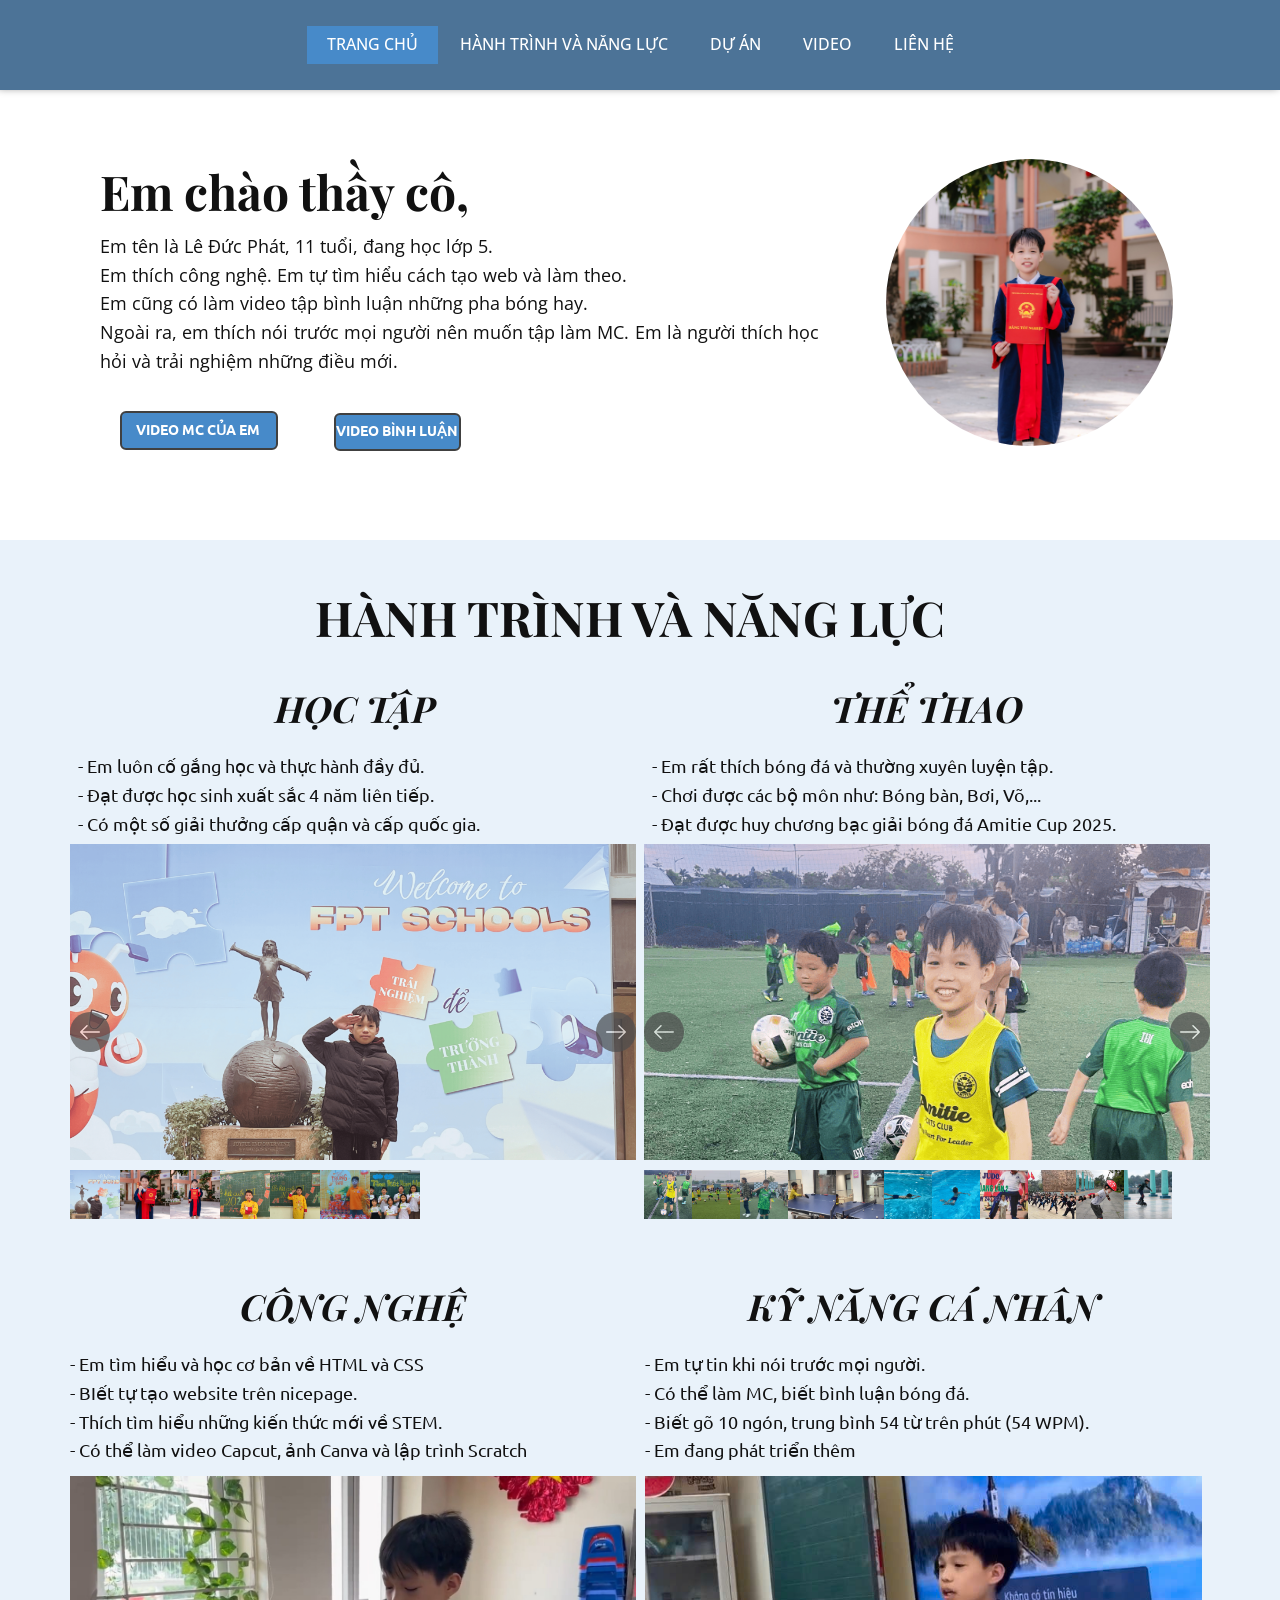
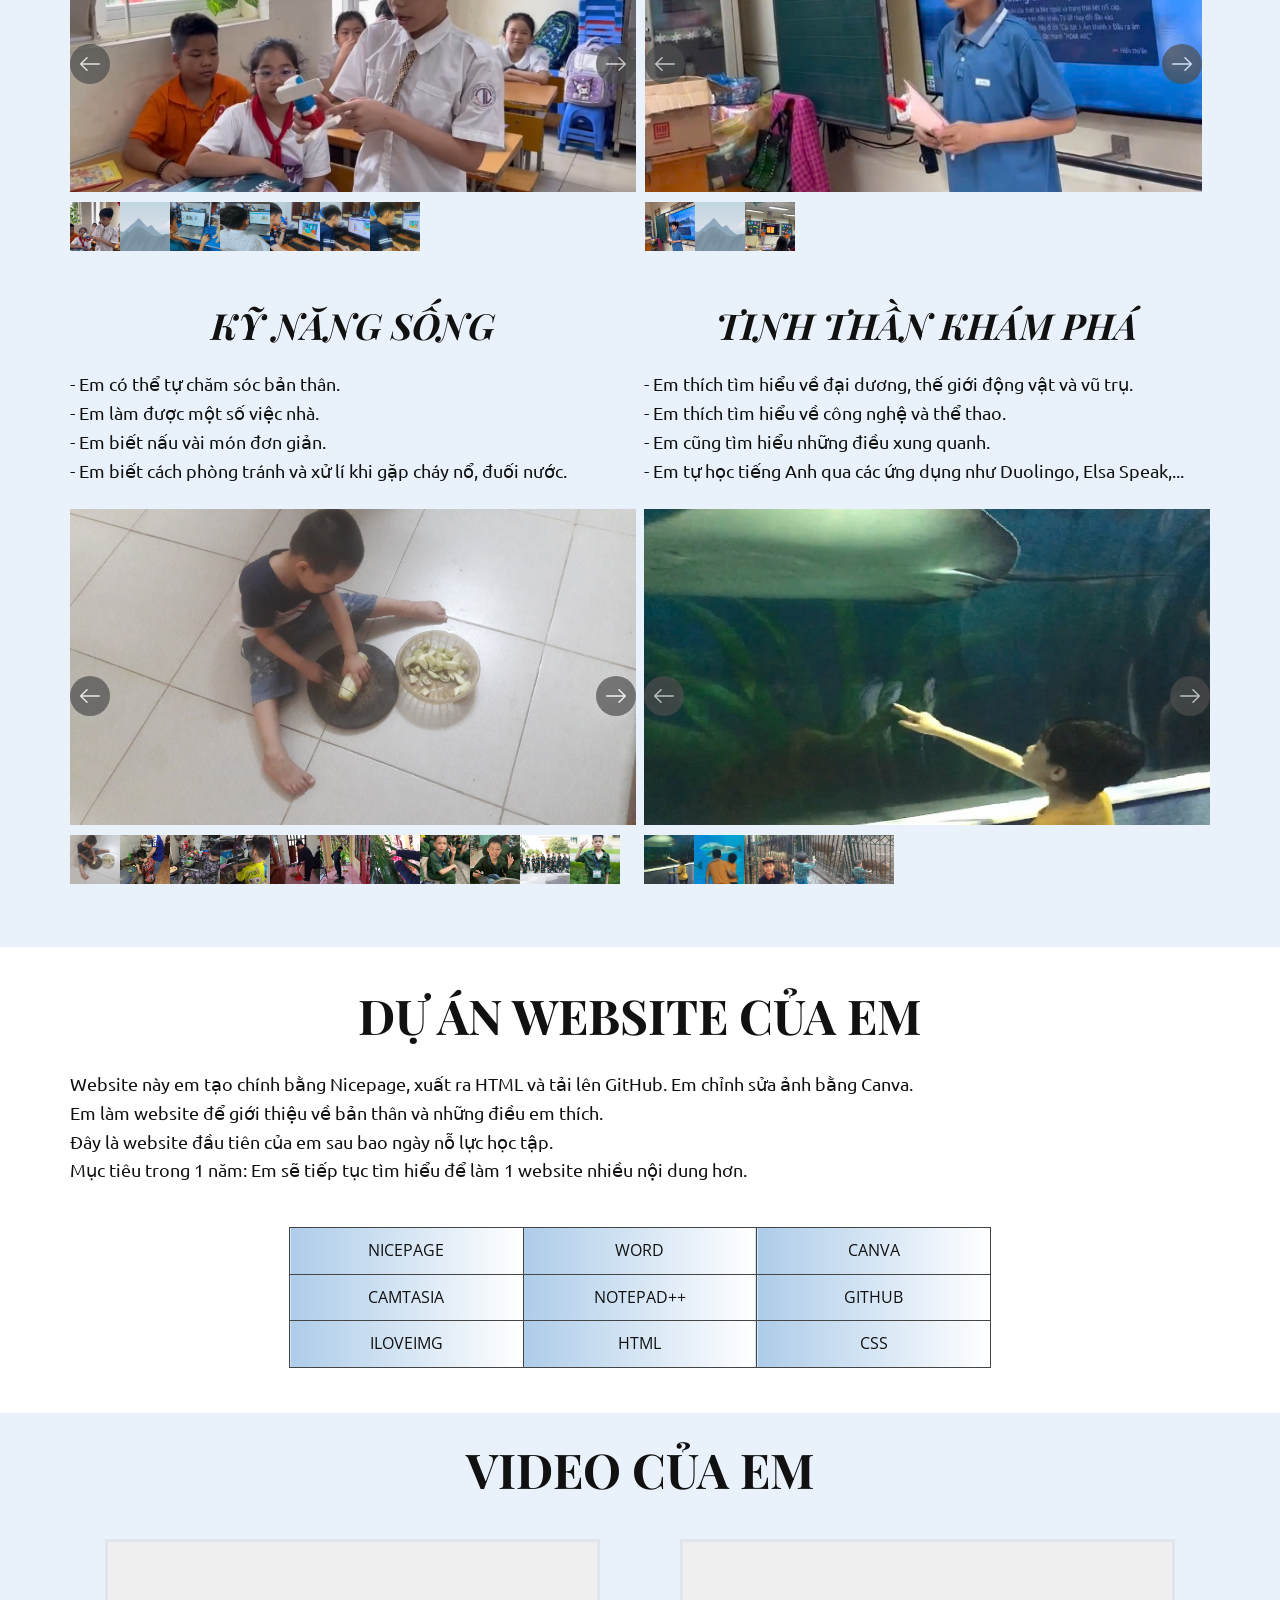
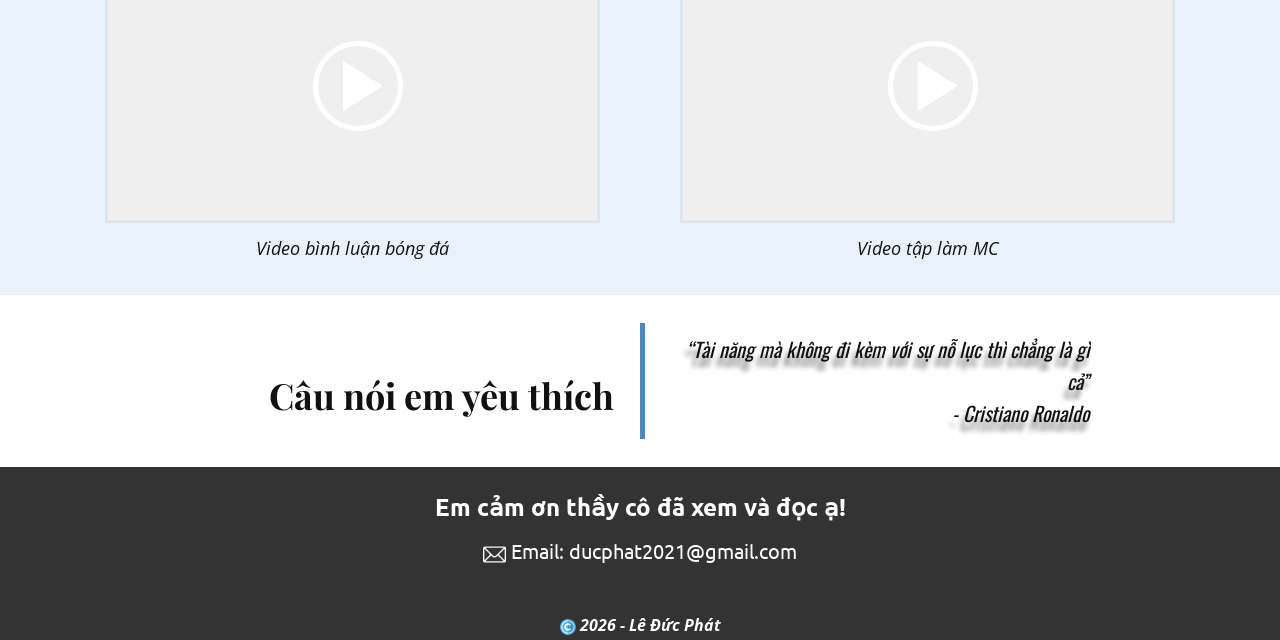
<file: index.html>
<!DOCTYPE html>
<html style="font-size: 16px;" lang="en"><head>
<title>
Lê Đức Phát
</title>
    <meta name="viewport" content="width=device-width, initial-scale=1.0">
    <meta charset="utf-8">
    <meta name="keywords" content="Xin chào​, Giới thiệu về em, Hành trình học tập và rèn luyện, Năng lực nổi bật, ​Dự án website của em, Video bóng đá của em, Câu nói em yêu thích">
    <meta name="description" content="">
    <link rel="stylesheet" href="frame.css" media="screen">
<link rel="stylesheet" href="index.css" media="screen">
    <script class="u-script" type="text/javascript" src="jquery.js" defer=""></script>
    <script class="u-script" type="text/javascript" src="nicepage.js" defer=""></script>

    <link id="u-page-google-font" rel="stylesheet" href="https://fonts.googleapis.com/css2?display=swap&amp;family=Roboto:ital,wght@0,100;0,200;0,300;0,400;0,500;0,600;0,700;0,800;0,900;1,100;1,200;1,300;1,400;1,500;1,600;1,700;1,800;1,900&amp;family=Open+Sans:ital,wght@0,300;0,400;0,500;0,600;0,700;0,800;1,300;1,400;1,500;1,600;1,700;1,800&amp;family=Playfair+Display:ital,wght@0,400;0,500;0,600;0,700;0,800;0,900;1,400;1,500;1,600;1,700;1,800;1,900&amp;family=Ubuntu:ital,wght@0,300;0,400;0,500;0,700;1,300;1,400;1,500;1,700&amp;family=Oswald:wght@200;300;400;500;600;700">
    <script type="application/ld+json">{
		"@context": "http://schema.org",
		"@type": "Organization",
		"name": "",
		"url": "/"
}</script>
    <meta name="theme-color" content="#478ac9">
    <meta property="og:title" content="Home">
    <meta property="og:type" content="website">
    <link rel="canonical" href="/">
   </head>
  <body data-home-page="https://ducphat.nicepage.io/Home.html?version=db3176ef-3b03-cf74-9208-2fa77f6899e0" data-home-page-title="Home" data-path-to-root="./" data-include-products="false" class="u-body u-clearfix u-xl-mode" data-lang="en"><header class="u-box-shadow u-clearfix u-header u-palette-1-dark-1 u-sticky u-sticky-d75c u-header" id="header"> <div class="u-clearfix u-sheet u-valign-middle-lg u-valign-middle-xl u-sheet-1">
        <nav class="u-align-center u-menu u-menu-one-level u-offcanvas u-menu-1" role="navigation" aria-label="Điều hướng menu">
          <div class="menu-collapse" style="font-size: 1rem; letter-spacing: 0px; text-transform: uppercase; font-weight: 500;">
            <a class="u-button-style u-custom-active-border-color u-custom-active-color u-custom-border u-custom-border-color u-custom-borders u-custom-hover-border-color u-custom-hover-color u-custom-left-right-menu-spacing u-custom-padding-bottom u-custom-text-active-color u-custom-text-color u-custom-text-decoration u-custom-text-hover-color u-custom-top-bottom-menu-spacing u-hamburger-link u-nav-link u-text-active-palette-1-base u-text-hover-palette-2-base u-hamburger-link-1" href="#" tabindex="-1" aria-label="mở thực đơn" aria-controls="cc13">
              <svg class="u-svg-link" viewBox="0 0 24 24"><use xlink:href="#menu-hamburger"></use></svg>
              <svg class="u-svg-content" version="1.1" id="menu-hamburger" viewBox="0 0 16 16" x="0px" y="0px" xmlns:xlink="http://www.w3.org/1999/xlink" xmlns="http://www.w3.org/2000/svg"><g><rect y="1" width="16" height="2"></rect><rect y="7" width="16" height="2"></rect><rect y="13" width="16" height="2"></rect>
</g></svg>
            </a>
          </div>
          <div class="u-custom-menu u-nav-container">
            <ul role="menubar" class="u-nav u-spacing-2 u-unstyled u-nav-1"><li role="none" class="u-nav-item"><a tabindex="-1" role="menuitem" class="u-active-palette-1-base u-border-2 u-border-active-palette-1-base u-border-hover-palette-1-base u-border-no-left u-border-no-right u-border-no-top u-button-style u-hover-palette-1-light-1 u-nav-link u-text-active-white u-text-hover-white u-text-white u-nav-link-2" href="./#about" data-page-id="99546508" aria-haspopup="true">Trang chủ</a>
</li><li role="none" class="u-nav-item"><a tabindex="-1" role="menuitem" class="u-active-palette-1-base u-border-2 u-border-active-palette-1-base u-border-hover-palette-1-base u-border-no-left u-border-no-right u-border-no-top u-button-style u-hover-palette-1-light-1 u-nav-link u-text-active-white u-text-hover-white u-text-white u-nav-link-2" href="./#journey-and-skill" data-page-id="99546508">Hành trình và năng lực</a>
</li><li role="none" class="u-nav-item"><a tabindex="-1" role="menuitem" class="u-active-palette-1-base u-border-2 u-border-active-palette-1-base u-border-hover-palette-1-base u-border-no-left u-border-no-right u-border-no-top u-button-style u-hover-palette-1-light-1 u-nav-link u-text-active-white u-text-hover-white u-text-white u-nav-link-2" href="./#project" data-page-id="99546508">Dự án</a>
</li><li role="none" class="u-nav-item"><a tabindex="-1" role="menuitem" class="u-active-palette-1-base u-border-2 u-border-active-palette-1-base u-border-hover-palette-1-base u-border-no-left u-border-no-right u-border-no-top u-button-style u-hover-palette-1-light-1 u-nav-link u-text-active-white u-text-hover-white u-text-white u-nav-link-2" href="./#my-video" data-page-id="99546508">Video</a>
</li><li role="none" class="u-nav-item"><a tabindex="-1" role="menuitem" class="u-active-palette-1-base u-border-2 u-border-active-palette-1-base u-border-hover-palette-1-base u-border-no-left u-border-no-right u-border-no-top u-button-style u-hover-palette-1-light-1 u-nav-link u-text-active-white u-text-hover-white u-text-white u-nav-link-2" href="./#contact" data-page-id="99546508">Liên hệ</a>
</li></ul>
          </div>
          <div class="u-custom-menu u-nav-container-collapse" id="cc13" role="region" aria-label="Bảng menu">
            <div class="u-black u-container-style u-inner-container-layout u-opacity u-opacity-95 u-sidenav">
              <div class="u-inner-container-layout u-sidenav-overflow">
                <div class="u-menu-close" tabindex="-1" aria-label="Thực đơn đóng"></div>
                <ul class="u-align-center u-nav u-popupmenu-items u-unstyled u-nav-2" role="menubar"><li role="none" class="u-nav-item"><a tabindex="-1" role="menuitem" class="u-button-style u-nav-link" href="./#about" data-page-id="99546508" aria-haspopup="true">Trang chủ</a>
</li><li role="none" class="u-nav-item"><a tabindex="-1" role="menuitem" class="u-button-style u-nav-link" href="./#journey-and-skill" data-page-id="99546508">Hành trình và năng lực</a>
</li><li role="none" class="u-nav-item"><a tabindex="-1" role="menuitem" class="u-button-style u-nav-link" href="./#project" data-page-id="99546508">Dự án</a>
</li><li role="none" class="u-nav-item"><a tabindex="-1" role="menuitem" class="u-button-style u-nav-link" href="./#my-video" data-page-id="99546508">Video</a>
</li><li role="none" class="u-nav-item"><a tabindex="-1" role="menuitem" class="u-button-style u-nav-link" href="./#contact" data-page-id="99546508">Liên hệ</a>
</li></ul>
              </div>
            </div>
            <div class="u-black u-menu-overlay u-opacity u-opacity-70"></div>
          </div>
        </nav>
      </div></header>
    <section class="u-clearfix u-section-1" id="about">
      <div class="u-clearfix u-sheet u-sheet-1">
        <div class="data-layout-selected u-clearfix u-expanded-width u-layout-wrap u-layout-wrap-1">
          <div class="u-layout">
            <div class="u-layout-row">
              <div class="u-container-style u-layout-cell u-size-41 u-layout-cell-1">
                <div class="u-container-layout u-container-layout-1">
                  <h2 class="u-align-left u-custom-font u-font-playfair-display u-text u-text-default u-text-1"> Em chào thầy cô,</h2>
                  <p class="u-align-justify u-text u-text-2"> Em tên là Lê Đức Phát, 11 tuổi, đang học lớp 5.<br>Em thích công nghệ.​&nbsp;Em tự tìm hiểu cách tạo web và làm theo.<br>Em cũng có làm video tập bình luận những pha bóng hay.<br> Ngoài ra, em thích nói trước mọi người
nên muốn tập làm MC.
Em là người thích học hỏi và trải nghiệm những điều mới. 
                  </p>
                </div>
              </div>
              <div class="u-container-style u-layout-cell u-size-19 u-layout-cell-2">
                <div class="u-container-layout u-valign-middle-xl u-container-layout-2">
                  <img class="u-image u-image-circle u-preserve-proportions u-image-1" src="images/1P3A4924.jpg" alt="" data-image-width="1281" data-image-height="1920">
                </div>
              </div>
            </div>
          </div>
        </div>
        <div class="data-layout-selected u-clearfix u-expanded-width-xs u-layout-custom-sm u-layout-custom-xs u-layout-wrap u-layout-wrap-2">
          <div class="u-gutter-0 u-layout">
            <div class="u-layout-row">
              <div class="Object]-md u-container-style u-layout-cell u-shape-rectangle u-size-30 u-size-[object u-layout-cell-3">
                <div class="u-container-layout u-valign-middle-md u-valign-middle-sm u-valign-middle-xl u-container-layout-3">
                  <a href="./#my-video" data-page-id="99546508" class="u-border-2 u-border-grey-75 u-btn u-btn-round u-button-style u-custom-font u-font-ubuntu u-palette-1-base u-radius u-text-body-alt-color u-btn-1">VIDEO mc CỦA EM</a>
                </div>
              </div>
              <div class="u-container-style u-layout-cell u-shape-rectangle u-size-30 u-layout-cell-4">
                <div class="u-container-layout u-valign-middle-md u-valign-middle-sm u-valign-middle-xs u-container-layout-4">
                  <a href="./#my-video" data-page-id="99546508" class="u-border-2 u-border-grey-75 u-btn u-btn-round u-button-style u-custom-font u-font-ubuntu u-palette-1-base u-radius u-text-body-alt-color u-btn-2">VIDEO BÌNH LUẬN</a>
                </div>
              </div>
            </div>
          </div>
        </div>
      </div>
    </section>
    <section class="u-clearfix u-palette-1-light-3 u-section-2" id="journey-and-skill">
      <div class="u-clearfix u-sheet u-sheet-1">
        <h2 class="u-align-center u-custom-font u-font-playfair-display u-text u-text-1">Hành trình và năng lực</h2>
        <div class="data-layout-selected u-clearfix u-expanded-width u-gutter-8 u-layout-wrap u-layout-wrap-1">
          <div class="u-layout">
            <div class="u-layout-col">
              <div class="u-size-20">
                <div class="u-layout-row">
                  <div class="u-container-style u-layout-cell u-size-30 u-layout-cell-1">
                    <div class="u-container-layout u-container-layout-1">
                      <h3 class="u-align-center u-custom-font u-font-playfair-display u-text u-text-2">HỌC TẬP</h3>
                      <p class="u-align-left u-custom-font u-font-ubuntu u-text u-text-3">- Em luôn cố gắng học và thực hành đầy đủ.&nbsp;<br>- Đạt được học sinh xuất sắc 4 năm liên tiếp.<br>- Có một số giải thưởng cấp quận và cấp quốc gia. 
                      </p>
                      <div class="custom-expanded u-carousel u-carousel-duration-750 u-gallery u-layout-thumbnails u-lightbox u-no-transition u-show-text-always u-thumbnails-position-bottom u-gallery-1" data-interval="5000" data-u-ride="carousel" id="carousel-d791">
                        <div class="u-carousel-inner u-gallery-inner u-gallery-inner-1" role="listbox">
                          <div class="u-active u-carousel-item u-gallery-item u-carousel-item-1">
                            <div class="u-back-slide">
                              <img class="u-back-image u-expanded u-back-image-1" src="images/Thitkchactn41.png">
                            </div>
                            <div class="u-over-slide u-valign-bottom-xl u-over-slide-1"></div>

                          </div>
                          <div class="u-carousel-item u-gallery-item u-carousel-item-2" data-image-width="5464" data-image-height="8192">
                            <div class="u-back-slide">
                              <img class="u-back-image u-expanded u-back-image-2" src="images/1P3A4932.jpg">
                            </div>
                            <div class="u-over-slide u-valign-bottom-xl u-over-slide-2"></div>

                          </div>
                          <div class="u-carousel-item u-gallery-item u-carousel-item-3" data-image-width="5464" data-image-height="8192">
                            <div class="u-back-slide">
                              <img class="u-back-image u-expanded u-back-image-3" src="images/1P3A4924.jpg">
                            </div>
                            <div class="u-over-slide u-valign-bottom-xl u-over-slide-3"></div>

                          </div>
                          <div class="u-carousel-item u-gallery-item u-carousel-item-4">
                            <div class="u-back-slide" data-image-width="2560" data-image-height="1928">
                              <img class="u-back-image u-expanded u-back-image-4" src="images/z6234585994641_afc1754528457a1f3efe92d1712be9c0.jpg">
                            </div>
                            <div class="u-over-slide u-valign-bottom-xl u-over-slide-4">
                            </div>
                          </div>
                          <div class="u-carousel-item u-gallery-item u-carousel-item-5">
                            <div class="u-back-slide" data-image-width="2560" data-image-height="1928">
                              <img class="u-back-image u-expanded u-back-image-5" src="images/z6234585994643_157d93c1ec8a7426ba3eafa12bab8d5f.jpg">
                            </div>
                            <div class="u-over-slide u-valign-bottom-xl u-over-slide-5">
                            </div>
                          </div>
                          <div class="u-carousel-item u-gallery-item u-carousel-item-6">
                            <div class="u-back-slide">
                              <img class="u-back-image u-expanded u-back-image-6" src="images/Thitkchactn7.png">
                            </div>
                            <div class="u-over-slide u-valign-bottom-xl u-over-slide-6"></div>

                          </div>
                          <div class="u-carousel-item u-gallery-item u-carousel-item-7" data-image-width="1920" data-image-height="1080">
                            <div class="u-back-slide">
                              <img class="u-back-image u-expanded u-back-image-7" src="images/Thitkchactn2-1.png">
                            </div>
                            <div class="u-over-slide u-valign-bottom-xl u-over-slide-7"></div>

                          </div>
                        </div>
                        <a class="u-absolute-vcenter u-carousel-control u-carousel-control-prev u-grey-70 u-icon-circle u-opacity u-opacity-70 u-spacing-10 u-text-hover-white u-text-white u-carousel-control-1" href="#carousel-d791" role="button" data-u-slide="prev"><span aria-hidden="true">
                            <svg viewBox="0 0 31.494 31.494"><path d="M10.273,5.009c0.444-0.444,1.143-0.444,1.587,0c0.429,0.429,0.429,1.143,0,1.571l-8.047,8.047h26.554
	c0.619,0,1.127,0.492,1.127,1.111c0,0.619-0.508,1.127-1.127,1.127H3.813l8.047,8.032c0.429,0.444,0.429,1.159,0,1.587
	c-0.444,0.444-1.143,0.444-1.587,0l-9.952-9.952c-0.429-0.429-0.429-1.143,0-1.571L10.273,5.009z"></path></svg></span><span class="sr-only">
                            <svg viewBox="0 0 31.494 31.494"><path d="M10.273,5.009c0.444-0.444,1.143-0.444,1.587,0c0.429,0.429,0.429,1.143,0,1.571l-8.047,8.047h26.554
	c0.619,0,1.127,0.492,1.127,1.111c0,0.619-0.508,1.127-1.127,1.127H3.813l8.047,8.032c0.429,0.444,0.429,1.159,0,1.587
	c-0.444,0.444-1.143,0.444-1.587,0l-9.952-9.952c-0.429-0.429-0.429-1.143,0-1.571L10.273,5.009z"></path></svg></span>
                        </a>
                        <a class="u-absolute-vcenter u-carousel-control u-carousel-control-next u-grey-70 u-icon-circle u-opacity u-opacity-70 u-spacing-10 u-text-hover-white u-text-white u-carousel-control-2" href="#carousel-d791" role="button" data-u-slide="next"><span aria-hidden="true">
                            <svg viewBox="0 0 31.49 31.49"><path d="M21.205,5.007c-0.429-0.444-1.143-0.444-1.587,0c-0.429,0.429-0.429,1.143,0,1.571l8.047,8.047H1.111
	C0.492,14.626,0,15.118,0,15.737c0,0.619,0.492,1.127,1.111,1.127h26.554l-8.047,8.032c-0.429,0.444-0.429,1.159,0,1.587
	c0.444,0.444,1.159,0.444,1.587,0l9.952-9.952c0.444-0.429,0.444-1.143,0-1.571L21.205,5.007z"></path></svg></span><span class="sr-only">
                            <svg viewBox="0 0 31.49 31.49"><path d="M21.205,5.007c-0.429-0.444-1.143-0.444-1.587,0c-0.429,0.429-0.429,1.143,0,1.571l8.047,8.047H1.111
	C0.492,14.626,0,15.118,0,15.737c0,0.619,0.492,1.127,1.111,1.127h26.554l-8.047,8.032c-0.429,0.444-0.429,1.159,0,1.587
	c0.444,0.444,1.159,0.444,1.587,0l9.952-9.952c0.444-0.429,0.444-1.143,0-1.571L21.205,5.007z"></path></svg></span>
                        </a>
                        <ol class="u-carousel-thumbnails u-spacing-0 u-carousel-thumbnails-1">
                          <li class="u-active u-carousel-thumbnail u-carousel-thumbnail-1" data-u-target="#carousel-d791" data-u-slide-to="0">
                            <img class="u-carousel-thumbnail-image u-image" src="images/Thitkchactn41.png">
                          </li>
                          <li class="u-carousel-thumbnail u-carousel-thumbnail-2" data-u-target="#carousel-d791" data-u-slide-to="1">
                            <img class="u-carousel-thumbnail-image u-image" src="images/1P3A4932.jpg">
                          </li>
                          <li class="u-carousel-thumbnail u-carousel-thumbnail-3" data-u-target="#carousel-d791" data-u-slide-to="2">
                            <img class="u-carousel-thumbnail-image u-image" src="images/1P3A4924.jpg">
                          </li>
                          <li class="u-carousel-thumbnail u-carousel-thumbnail-4" data-u-target="#carousel-d791" data-u-slide-to="3">
                            <img class="u-carousel-thumbnail-image u-image" src="images/z6234585994641_afc1754528457a1f3efe92d1712be9c0.jpg">
                          </li>
                          <li class="u-carousel-thumbnail u-carousel-thumbnail-5" data-u-target="#carousel-d791" data-u-slide-to="4">
                            <img class="u-carousel-thumbnail-image u-image" src="images/z6234585994643_157d93c1ec8a7426ba3eafa12bab8d5f.jpg">
                          </li>
                          <li class="u-carousel-thumbnail u-carousel-thumbnail-6" data-u-target="#carousel-d791" data-u-slide-to="5">
                            <img class="u-carousel-thumbnail-image u-image" src="images/Thitkchactn7.png">
                          </li>
                          <li class="u-carousel-thumbnail u-carousel-thumbnail-7" data-u-target="#carousel-d791" data-u-slide-to="6">
                            <img class="u-carousel-thumbnail-image u-image" src="images/Thitkchactn2-1.png">
                          </li>
                        </ol>
                      </div>
                    </div>
                  </div>
                  <div class="u-container-style u-layout-cell u-size-30 u-layout-cell-2">
                    <div class="u-container-layout u-container-layout-2">
                      <h3 class="u-align-center u-custom-font u-font-playfair-display u-text u-text-4">THỂ THAO </h3>
                      <p class="u-custom-font u-font-ubuntu u-text u-text-5">- Em rất thích bóng đá và thường xuyên luyện tập.&nbsp;<br>- Chơi được các bộ môn như: Bóng bàn, Bơi, Võ,...<br>- Đạt được huy chương bạc giải bóng đá Amitie Cup 2025.
                      </p>
                      <div class="u-carousel u-expanded-width u-gallery u-layout-thumbnails u-lightbox u-no-transition u-show-text-on-hover u-thumbnails-position-bottom u-gallery-2" id="carousel-73f0" data-interval="5000" data-u-ride="carousel">
                        <div class="u-carousel-inner u-gallery-inner u-gallery-inner-2" role="listbox">
                          <div class="u-active u-carousel-item u-gallery-item u-carousel-item-8">
                            <div class="u-back-slide" data-image-width="1440" data-image-height="2560">
                              <img class="u-back-image u-expanded u-back-image-8" src="images/Thitkchactn2.png">
                            </div>
                            <div class="u-align-center u-over-slide u-valign-bottom-xl u-over-slide-8">
                            </div>
                          </div>
                          <div class="u-carousel-item u-gallery-item u-carousel-item-9">
                            <div class="u-back-slide">
                              <img class="u-back-image u-expanded u-back-image-9" src="images/Thitkchactn6.png">
                            </div>
                            <div class="u-align-center u-over-slide u-valign-bottom-xl u-over-slide-9"></div>
                            <style data-mode="XL" data-visited="true"></style>
                            <style data-mode="LG"></style>
                            <style data-mode="MD"></style>
                            <style data-mode="SM"></style>
                            <style data-mode="XS"></style>
                          </div>
                          <div class="u-carousel-item u-gallery-item u-carousel-item-10">
                            <div class="u-back-slide">
                              <img class="u-back-image u-expanded u-back-image-10" src="images/bng.JPEG">
                            </div>
                            <div class="u-align-center u-over-slide u-valign-bottom-xl u-over-slide-10"></div>
                            <style data-mode="XL" data-visited="true"></style>
                            <style data-mode="LG"></style>
                            <style data-mode="MD"></style>
                            <style data-mode="SM"></style>
                            <style data-mode="XS"></style>
                          </div>
                          <div class="u-carousel-item u-gallery-item u-carousel-item-11" data-image-width="1920" data-image-height="1080">
                            <div class="u-back-slide">
                              <img class="u-back-image u-expanded u-back-image-11" src="images/Bngbn3.jpg">
                            </div>
                            <div class="u-align-center u-over-slide u-valign-bottom-xl u-over-slide-11">
                            </div>
                            <style data-mode="XL" data-visited="true"></style>
                            <style data-mode="LG"></style>
                            <style data-mode="MD"></style>
                            <style data-mode="SM"></style>
                            <style data-mode="XS"></style>
                          </div>
                          <div class="u-carousel-item u-gallery-item u-carousel-item-12" data-image-width="1920" data-image-height="1080">
                            <div class="u-back-slide">
                              <img class="u-back-image u-expanded u-back-image-12" src="images/Bngbn2.jpg">
                            </div>
                            <div class="u-align-center u-over-slide u-valign-bottom-xl u-over-slide-12">
                            </div>
                            <style data-mode="XL" data-visited="true"></style>
                            <style data-mode="LG"></style>
                            <style data-mode="MD"></style>
                            <style data-mode="SM"></style>
                            <style data-mode="XS"></style>
                          </div>
                          <div class="u-carousel-item u-gallery-item u-carousel-item-13" data-image-width="1280" data-image-height="720">
                            <div class="u-back-slide">
                              <img class="u-back-image u-expanded u-back-image-13" src="images/Bi2.jpg">
                            </div>
                            <div class="u-align-center u-over-slide u-valign-bottom-xl u-over-slide-13">
                            </div>
                            <style data-mode="XL" data-visited="true"></style>
                            <style data-mode="LG"></style>
                            <style data-mode="MD"></style>
                            <style data-mode="SM"></style>
                            <style data-mode="XS"></style>
                          </div>
                          <div class="u-carousel-item u-gallery-item u-carousel-item-14" data-image-width="2000" data-image-height="3556">
                            <div class="u-back-slide">
                              <img class="u-back-image u-expanded u-back-image-14" src="images/Bi.png" alt="">
                            </div>
                            <div class="u-align-center u-over-slide u-valign-bottom-xl u-over-slide-14"></div>
                            <style data-mode="XL" data-visited="true"></style>
                            <style data-mode="LG"></style>
                            <style data-mode="MD"></style>
                            <style data-mode="SM"></style>
                            <style data-mode="XS"></style>
                          </div>
                          <div class="u-carousel-item u-gallery-item u-carousel-item-15" data-image-width="1080" data-image-height="1920">
                            <div class="u-back-slide">
                              <img class="u-back-image u-expanded u-back-image-15" src="images/V.jpg">
                            </div>
                            <div class="u-align-center u-over-slide u-valign-bottom-xl u-over-slide-15"></div>

                          </div>
                          <div class="u-carousel-item u-gallery-item u-carousel-item-16" data-image-width="1280" data-image-height="720">
                            <div class="u-back-slide">
                              <img class="u-back-image u-expanded u-back-image-16" src="images/V2.jpg">
                            </div>
                            <div class="u-align-center u-over-slide u-valign-bottom-xl u-over-slide-16"></div>

                          </div>
                          <div class="u-carousel-item u-gallery-item u-carousel-item-17" data-image-width="4608" data-image-height="3456">
                            <div class="u-back-slide">
                              <img class="u-back-image u-expanded u-back-image-17" src="images/Patin3.jpg">
                            </div>
                            <div class="u-align-center u-over-slide u-valign-bottom-xl u-over-slide-17">
                            </div>
                            <style data-mode="XL" data-visited="true"></style>
                            <style data-mode="LG"></style>
                            <style data-mode="MD"></style>
                            <style data-mode="SM"></style>
                            <style data-mode="XS"></style>
                          </div>
                          <div class="u-carousel-item u-gallery-item u-carousel-item-18" data-image-width="1536" data-image-height="1024">
                            <div class="u-back-slide">
                              <img class="u-back-image u-expanded u-back-image-18" src="images/Patin.png">
                            </div>
                            <div class="u-align-center u-over-slide u-valign-bottom-xl u-over-slide-18"></div>
                            <style data-mode="XL" data-visited="true"></style>
                            <style data-mode="LG"></style>
                            <style data-mode="MD"></style>
                            <style data-mode="SM"></style>
                            <style data-mode="XS"></style>
                          </div>
                        </div>
                        <a class="u-absolute-vcenter u-carousel-control u-carousel-control-prev u-grey-70 u-icon-circle u-opacity u-opacity-70 u-spacing-10 u-text-white u-carousel-control-3" href="#carousel-73f0" role="button" data-u-slide="prev"><span aria-hidden="true">
                            <svg viewBox="0 0 31.494 31.494"><path d="M10.273,5.009c0.444-0.444,1.143-0.444,1.587,0c0.429,0.429,0.429,1.143,0,1.571l-8.047,8.047h26.554
	c0.619,0,1.127,0.492,1.127,1.111c0,0.619-0.508,1.127-1.127,1.127H3.813l8.047,8.032c0.429,0.444,0.429,1.159,0,1.587
	c-0.444,0.444-1.143,0.444-1.587,0l-9.952-9.952c-0.429-0.429-0.429-1.143,0-1.571L10.273,5.009z"></path></svg></span><span class="sr-only">
                            <svg viewBox="0 0 31.494 31.494"><path d="M10.273,5.009c0.444-0.444,1.143-0.444,1.587,0c0.429,0.429,0.429,1.143,0,1.571l-8.047,8.047h26.554
	c0.619,0,1.127,0.492,1.127,1.111c0,0.619-0.508,1.127-1.127,1.127H3.813l8.047,8.032c0.429,0.444,0.429,1.159,0,1.587
	c-0.444,0.444-1.143,0.444-1.587,0l-9.952-9.952c-0.429-0.429-0.429-1.143,0-1.571L10.273,5.009z"></path></svg></span>
                        </a>
                        <a class="u-absolute-vcenter u-carousel-control u-carousel-control-next u-grey-70 u-icon-circle u-opacity u-opacity-70 u-spacing-10 u-text-white u-carousel-control-4" href="#carousel-73f0" role="button" data-u-slide="next"><span aria-hidden="true">
                            <svg viewBox="0 0 31.49 31.49"><path d="M21.205,5.007c-0.429-0.444-1.143-0.444-1.587,0c-0.429,0.429-0.429,1.143,0,1.571l8.047,8.047H1.111
	C0.492,14.626,0,15.118,0,15.737c0,0.619,0.492,1.127,1.111,1.127h26.554l-8.047,8.032c-0.429,0.444-0.429,1.159,0,1.587
	c0.444,0.444,1.159,0.444,1.587,0l9.952-9.952c0.444-0.429,0.444-1.143,0-1.571L21.205,5.007z"></path></svg></span><span class="sr-only">
                            <svg viewBox="0 0 31.49 31.49"><path d="M21.205,5.007c-0.429-0.444-1.143-0.444-1.587,0c-0.429,0.429-0.429,1.143,0,1.571l8.047,8.047H1.111
	C0.492,14.626,0,15.118,0,15.737c0,0.619,0.492,1.127,1.111,1.127h26.554l-8.047,8.032c-0.429,0.444-0.429,1.159,0,1.587
	c0.444,0.444,1.159,0.444,1.587,0l9.952-9.952c0.444-0.429,0.444-1.143,0-1.571L21.205,5.007z"></path></svg></span>
                        </a>
                        <ol class="u-carousel-thumbnails u-spacing-0 u-carousel-thumbnails-2">
                          <li class="u-active u-carousel-thumbnail u-carousel-thumbnail-8" data-u-target="#carousel-73f0" data-u-slide-to="0">
                            <img class="u-carousel-thumbnail-image u-image" src="images/Thitkchactn2.png">
                          </li>
                          <li class="u-carousel-thumbnail u-carousel-thumbnail-9" data-u-target="#carousel-73f0" data-u-slide-to="1">
                            <img class="u-carousel-thumbnail-image u-image" src="images/Thitkchactn6.png">
                          </li>
                          <li class="u-carousel-thumbnail u-carousel-thumbnail-10" data-u-target="#carousel-73f0" data-u-slide-to="2">
                            <img class="u-carousel-thumbnail-image u-image" src="images/bng.JPEG">
                          </li>
                          <li class="u-carousel-thumbnail u-carousel-thumbnail-11" data-u-target="#carousel-73f0" data-u-slide-to="3">
                            <img class="u-carousel-thumbnail-image u-image" src="images/Bngbn3.jpg">
                          </li>
                          <li class="u-carousel-thumbnail u-carousel-thumbnail-12" data-u-target="#carousel-73f0" data-u-slide-to="4">
                            <img class="u-carousel-thumbnail-image u-image" src="images/Bngbn2.jpg">
                          </li>
                          <li class="u-carousel-thumbnail u-carousel-thumbnail-13" data-u-target="#carousel-73f0" data-u-slide-to="5">
                            <img class="u-carousel-thumbnail-image u-image" src="images/Bi2.jpg">
                          </li>
                          <li class="u-carousel-thumbnail u-carousel-thumbnail-14" data-u-target="#carousel-73f0" data-u-slide-to="6">
                            <img class="u-carousel-thumbnail-image u-image" src="images/Bi.png">
                          </li>
                          <li class="u-carousel-thumbnail u-carousel-thumbnail-15" data-u-target="#carousel-73f0" data-u-slide-to="7">
                            <img class="u-carousel-thumbnail-image u-image" src="images/V.jpg">
                          </li>
                          <li class="u-carousel-thumbnail u-carousel-thumbnail-16" data-u-target="#carousel-73f0" data-u-slide-to="8">
                            <img class="u-carousel-thumbnail-image u-image" src="images/V2.jpg">
                          </li>
                          <li class="u-carousel-thumbnail u-carousel-thumbnail-17" data-u-target="#carousel-73f0" data-u-slide-to="9">
                            <img class="u-carousel-thumbnail-image u-image" src="images/Patin3.jpg">
                          </li>
                          <li class="u-carousel-thumbnail u-carousel-thumbnail-18" data-u-target="#carousel-73f0" data-u-slide-to="10">
                            <img class="u-carousel-thumbnail-image u-image" src="images/Patin.png">
                          </li>
                        </ol>
                      </div>
                    </div>
                  </div>
                </div>
              </div>
              <div class="u-size-20">
                <div class="u-layout-row">
                  <div class="u-container-style u-layout-cell u-size-30 u-layout-cell-3">
                    <div class="u-container-layout u-container-layout-3">
                      <h3 class="u-align-center u-custom-font u-font-playfair-display u-text u-text-6">CÔNG NGHỆ</h3>
                      <p class="u-custom-font u-font-ubuntu u-text u-text-7">- Em tìm hiểu và học cơ bản về HTML và CSS<br>- BIết tự tạo website trên nicepage.<br>- Thích tìm hiểu những kiến thức mới về STEM.<br>- Có thể làm video Capcut, ảnh Canva và lập trình Scratch<br>
                      </p>
                      <div class="u-carousel u-expanded-width u-gallery u-layout-thumbnails u-lightbox u-no-transition u-show-text-always u-gallery-3" data-interval="5000" data-u-ride="carousel" id="carousel-7c35">
                        <div class="u-carousel-inner u-gallery-inner u-gallery-inner-3" role="listbox">
                          <div class="u-active u-carousel-item u-gallery-item u-carousel-item-19">
                            <div class="u-back-slide" data-image-width="1280" data-image-height="720">
                              <img class="u-back-image u-expanded" src="images/7696846413783.mp4_snapshot_00.07.276.jpg">
                            </div>
                            <div class="u-over-slide u-over-slide-19">
                            </div>
                          </div>
                          <div class="u-carousel-item u-gallery-item u-carousel-item-20">
                            <div class="u-back-slide" data-image-width="1280" data-image-height="720">
                              <img class="u-back-image u-expanded" src="images/7696846413783.mp4_snapshot_00.01.018.jpg">
                            </div>
                            <div class="u-over-slide u-over-slide-20">
                            </div>
                          </div>
                          <div class="u-carousel-item u-gallery-item u-carousel-item-21" data-image-width="1920" data-image-height="1080">
                            <div class="u-back-slide">
                              <img class="u-back-image u-expanded" src="images/Thitkchactn10.png">
                            </div>
                            <div class="u-over-slide u-over-slide-21"></div>

                          </div>
                          <div class="u-carousel-item u-gallery-item u-carousel-item-22" data-image-width="947" data-image-height="568">
                            <div class="u-back-slide">
                              <img class="u-back-image u-expanded" src="images/nh.png">
                            </div>
                            <div class="u-over-slide u-over-slide-22"></div>

                          </div>
                          <div class="u-carousel-item u-gallery-item u-carousel-item-23" data-image-width="1920" data-image-height="1080">
                            <div class="u-back-slide">
                              <img class="u-back-image u-expanded" src="images/20.png">
                            </div>
                            <div class="u-over-slide u-over-slide-23"></div>

                          </div>
                          <div class="u-carousel-item u-gallery-item u-carousel-item-24" data-image-width="1920" data-image-height="1080">
                            <div class="u-back-slide">
                              <img class="u-back-image u-expanded" src="images/21.png">
                            </div>
                            <div class="u-over-slide u-over-slide-24"></div>

                          </div>
                          <div class="u-carousel-item u-gallery-item u-carousel-item-25" data-image-width="1920" data-image-height="1080">
                            <div class="u-back-slide">
                              <img class="u-back-image u-expanded" src="images/22.png">
                            </div>
                            <div class="u-over-slide u-over-slide-25"></div>

                          </div>
                        </div>
                        <a class="u-absolute-vcenter u-carousel-control u-carousel-control-prev u-grey-70 u-icon-circle u-opacity u-opacity-70 u-spacing-10 u-text-white u-carousel-control-5" href="#carousel-7c35" role="button" data-u-slide="prev"><span aria-hidden="true">
                            <svg viewBox="0 0 31.494 31.494"><path d="M10.273,5.009c0.444-0.444,1.143-0.444,1.587,0c0.429,0.429,0.429,1.143,0,1.571l-8.047,8.047h26.554
	c0.619,0,1.127,0.492,1.127,1.111c0,0.619-0.508,1.127-1.127,1.127H3.813l8.047,8.032c0.429,0.444,0.429,1.159,0,1.587
	c-0.444,0.444-1.143,0.444-1.587,0l-9.952-9.952c-0.429-0.429-0.429-1.143,0-1.571L10.273,5.009z"></path></svg></span><span class="sr-only">
                            <svg viewBox="0 0 31.494 31.494"><path d="M10.273,5.009c0.444-0.444,1.143-0.444,1.587,0c0.429,0.429,0.429,1.143,0,1.571l-8.047,8.047h26.554
	c0.619,0,1.127,0.492,1.127,1.111c0,0.619-0.508,1.127-1.127,1.127H3.813l8.047,8.032c0.429,0.444,0.429,1.159,0,1.587
	c-0.444,0.444-1.143,0.444-1.587,0l-9.952-9.952c-0.429-0.429-0.429-1.143,0-1.571L10.273,5.009z"></path></svg></span>
                        </a>
                        <a class="u-absolute-vcenter u-carousel-control u-carousel-control-next u-grey-70 u-icon-circle u-opacity u-opacity-70 u-spacing-10 u-text-white u-carousel-control-6" href="#carousel-7c35" role="button" data-u-slide="next"><span aria-hidden="true">
                            <svg viewBox="0 0 31.49 31.49"><path d="M21.205,5.007c-0.429-0.444-1.143-0.444-1.587,0c-0.429,0.429-0.429,1.143,0,1.571l8.047,8.047H1.111
	C0.492,14.626,0,15.118,0,15.737c0,0.619,0.492,1.127,1.111,1.127h26.554l-8.047,8.032c-0.429,0.444-0.429,1.159,0,1.587
	c0.444,0.444,1.159,0.444,1.587,0l9.952-9.952c0.444-0.429,0.444-1.143,0-1.571L21.205,5.007z"></path></svg></span><span class="sr-only">
                            <svg viewBox="0 0 31.49 31.49"><path d="M21.205,5.007c-0.429-0.444-1.143-0.444-1.587,0c-0.429,0.429-0.429,1.143,0,1.571l8.047,8.047H1.111
	C0.492,14.626,0,15.118,0,15.737c0,0.619,0.492,1.127,1.111,1.127h26.554l-8.047,8.032c-0.429,0.444-0.429,1.159,0,1.587
	c0.444,0.444,1.159,0.444,1.587,0l9.952-9.952c0.444-0.429,0.444-1.143,0-1.571L21.205,5.007z"></path></svg></span>
                        </a>
                        <ol class="u-carousel-thumbnails u-spacing-0 u-carousel-thumbnails-3">
                          <li class="u-active u-carousel-thumbnail u-carousel-thumbnail-19" data-u-target="#carousel-7c35" data-u-slide-to="0">
                            <img class="u-carousel-thumbnail-image u-image" src="images/7696846413783.mp4_snapshot_00.07.276.jpg">
                          </li>
                          <li class="u-carousel-thumbnail u-carousel-thumbnail-20" data-u-target="#carousel-7c35" data-u-slide-to="1">
                            <img class="u-carousel-thumbnail-image u-image" src="images/default-image.jpg">
                          </li>
                          <li class="u-carousel-thumbnail u-carousel-thumbnail-21" data-u-target="#carousel-7c35" data-u-slide-to="2">
                            <img class="u-carousel-thumbnail-image u-image" src="images/Thitkchactn10.png">
                          </li>
                          <li class="u-carousel-thumbnail u-carousel-thumbnail-22" data-u-target="#carousel-7c35" data-u-slide-to="3">
                            <img class="u-carousel-thumbnail-image u-image" src="images/nh.png">
                          </li>
                          <li class="u-carousel-thumbnail u-carousel-thumbnail-23" data-u-target="#carousel-7c35" data-u-slide-to="4">
                            <img class="u-carousel-thumbnail-image u-image" src="images/20.png">
                          </li>
                          <li class="u-carousel-thumbnail u-carousel-thumbnail-24" data-u-target="#carousel-7c35" data-u-slide-to="5">
                            <img class="u-carousel-thumbnail-image u-image" src="images/21.png">
                          </li>
                          <li class="u-carousel-thumbnail u-carousel-thumbnail-25" data-u-target="#carousel-7c35" data-u-slide-to="6">
                            <img class="u-carousel-thumbnail-image u-image" src="images/22.png">
                          </li>
                        </ol>
                      </div>
                    </div>
                  </div>
                  <div class="u-container-style u-layout-cell u-size-30 u-layout-cell-4">
                    <div class="u-container-layout u-container-layout-4">
                      <h3 class="u-align-center u-custom-font u-font-playfair-display u-text u-text-8"> Kỹ năng cá nhân</h3>
                      <p class="u-custom-font u-font-ubuntu u-text u-text-9">- Em tự tin khi nói trước mọi người.<br>- Có thể làm MC, biết bình luận bóng đá.<br>- Biết gõ 10 ngón, trung bình 54 từ trên phút (54 WPM).<br>- Em đang phát triển thêm
                      </p>
                      <div class="u-carousel u-expanded-width u-gallery u-layout-thumbnails u-lightbox u-no-transition u-show-text-always u-gallery-4" data-interval="5000" data-u-ride="carousel" id="carousel-463e">
                        <div class="u-carousel-inner u-gallery-inner u-gallery-inner-4" role="listbox">
                          <div class="u-active u-carousel-item u-gallery-item u-carousel-item-26">
                            <div class="u-back-slide" data-image-width="720" data-image-height="1280">
                              <img class="u-back-image u-expanded u-back-image-26" src="images/z7701798096869_7a67f845bc7a95c160dd9881898c07f3.jpg">
                            </div>
                            <div class="u-over-slide u-over-slide-26">
                            </div>
                          </div>
                          <div class="u-carousel-item u-gallery-item u-carousel-item-27">
                            <div class="u-back-slide" data-image-width="720" data-image-height="1280">
                              <img class="u-back-image u-expanded u-back-image-27" src="images/z7701798096790_29f0eaecf893cdb42fc4daae87608d8a.jpg">
                            </div>
                            <div class="u-over-slide u-over-slide-27">
                            </div>
                          </div>
                          <div class="u-carousel-item u-gallery-item u-carousel-item-28">
                            <div class="u-back-slide">
                              <img class="u-back-image u-expanded u-back-image-28" src="images/7474568960784.mp4_snapshot_00.20.898.jpg">
                            </div>
                            <div class="u-over-slide u-over-slide-28"></div>

                          </div>
                        </div>
                        <a class="u-absolute-vcenter u-carousel-control u-carousel-control-prev u-grey-70 u-icon-circle u-opacity u-opacity-70 u-spacing-10 u-text-white u-carousel-control-7" href="#carousel-463e" role="button" data-u-slide="prev"><span aria-hidden="true">
                            <svg viewBox="0 0 31.494 31.494"><path d="M10.273,5.009c0.444-0.444,1.143-0.444,1.587,0c0.429,0.429,0.429,1.143,0,1.571l-8.047,8.047h26.554
	c0.619,0,1.127,0.492,1.127,1.111c0,0.619-0.508,1.127-1.127,1.127H3.813l8.047,8.032c0.429,0.444,0.429,1.159,0,1.587
	c-0.444,0.444-1.143,0.444-1.587,0l-9.952-9.952c-0.429-0.429-0.429-1.143,0-1.571L10.273,5.009z"></path></svg></span><span class="sr-only">
                            <svg viewBox="0 0 31.494 31.494"><path d="M10.273,5.009c0.444-0.444,1.143-0.444,1.587,0c0.429,0.429,0.429,1.143,0,1.571l-8.047,8.047h26.554
	c0.619,0,1.127,0.492,1.127,1.111c0,0.619-0.508,1.127-1.127,1.127H3.813l8.047,8.032c0.429,0.444,0.429,1.159,0,1.587
	c-0.444,0.444-1.143,0.444-1.587,0l-9.952-9.952c-0.429-0.429-0.429-1.143,0-1.571L10.273,5.009z"></path></svg></span>
                        </a>
                        <a class="u-absolute-vcenter u-carousel-control u-carousel-control-next u-grey-70 u-icon-circle u-opacity u-opacity-70 u-spacing-10 u-text-white u-carousel-control-8" href="#carousel-463e" role="button" data-u-slide="next"><span aria-hidden="true">
                            <svg viewBox="0 0 31.49 31.49"><path d="M21.205,5.007c-0.429-0.444-1.143-0.444-1.587,0c-0.429,0.429-0.429,1.143,0,1.571l8.047,8.047H1.111
	C0.492,14.626,0,15.118,0,15.737c0,0.619,0.492,1.127,1.111,1.127h26.554l-8.047,8.032c-0.429,0.444-0.429,1.159,0,1.587
	c0.444,0.444,1.159,0.444,1.587,0l9.952-9.952c0.444-0.429,0.444-1.143,0-1.571L21.205,5.007z"></path></svg></span><span class="sr-only">
                            <svg viewBox="0 0 31.49 31.49"><path d="M21.205,5.007c-0.429-0.444-1.143-0.444-1.587,0c-0.429,0.429-0.429,1.143,0,1.571l8.047,8.047H1.111
	C0.492,14.626,0,15.118,0,15.737c0,0.619,0.492,1.127,1.111,1.127h26.554l-8.047,8.032c-0.429,0.444-0.429,1.159,0,1.587
	c0.444,0.444,1.159,0.444,1.587,0l9.952-9.952c0.444-0.429,0.444-1.143,0-1.571L21.205,5.007z"></path></svg></span>
                        </a>
                        <ol class="u-carousel-thumbnails u-spacing-0 u-carousel-thumbnails-4">
                          <li class="u-active u-carousel-thumbnail u-carousel-thumbnail-26" data-u-target="#carousel-463e" data-u-slide-to="0">
                            <img class="u-carousel-thumbnail-image u-image" src="images/z7701798096869_7a67f845bc7a95c160dd9881898c07f3.jpg">
                          </li>
                          <li class="u-carousel-thumbnail u-carousel-thumbnail-27" data-u-target="#carousel-463e" data-u-slide-to="1">
                            <img class="u-carousel-thumbnail-image u-image" src="images/default-image.jpg">
                          </li>
                          <li class="u-carousel-thumbnail u-carousel-thumbnail-28" data-u-target="#carousel-463e" data-u-slide-to="2">
                            <img class="u-carousel-thumbnail-image u-image" src="images/7474568960784.mp4_snapshot_00.20.898.jpg">
                          </li>
                        </ol>
                      </div>
                    </div>
                  </div>
                </div>
              </div>
              <div class="u-size-20">
                <div class="u-layout-row">
                  <div class="u-container-style u-layout-cell u-size-30 u-layout-cell-5">
                    <div class="u-container-layout u-container-layout-5">
                      <h3 class="u-align-center u-custom-font u-font-playfair-display u-text u-text-default u-text-10">Kỹ năng sống</h3>
                      <p class="u-custom-font u-font-ubuntu u-text u-text-11">- Em có thể tự chăm sóc bản thân.<br>- Em làm được một số việc nhà.<br>- Em biết nấu vài món đơn giản.&nbsp;<br>- Em biết cách phòng tránh và xử lí khi gặp cháy nổ, đuối nước. 
                      </p>
                      <div class="u-carousel u-expanded-width u-gallery u-layout-thumbnails u-lightbox u-no-transition u-show-text-always u-gallery-5" data-interval="5000" data-u-ride="carousel" id="carousel-4502">
                        <div class="u-carousel-inner u-gallery-inner u-gallery-inner-5" role="listbox">
                          <div class="u-active u-carousel-item u-gallery-item u-carousel-item-29" data-image-width="4128" data-image-height="2322">
                            <div class="u-back-slide">
                              <img class="u-back-image u-expanded u-back-image-29" src="images/20180831_202034.jpg">
                            </div>
                            <div class="u-over-slide u-over-slide-29"></div>

                          </div>
                          <div class="u-carousel-item u-gallery-item u-carousel-item-30" data-image-width="3024" data-image-height="4032">
                            <div class="u-back-slide">
                              <img class="u-back-image u-expanded u-back-image-30" src="images/IMG_7053.JPG">
                            </div>
                            <div class="u-over-slide u-over-slide-30"></div>

                          </div>
                          <div class="u-carousel-item u-gallery-item u-carousel-item-31" data-image-width="4080" data-image-height="3060">
                            <div class="u-back-slide">
                              <img class="u-back-image u-expanded u-back-image-31" src="images/20250114_202724.jpg">
                            </div>
                            <div class="u-over-slide u-over-slide-31"></div>

                          </div>
                          <div class="u-carousel-item u-gallery-item u-carousel-item-32" data-image-width="4080" data-image-height="3060">
                            <div class="u-back-slide">
                              <img class="u-back-image u-expanded u-back-image-32" src="images/20250112_190758.jpg">
                            </div>
                            <div class="u-over-slide u-over-slide-32"></div>

                          </div>
                          <div class="u-carousel-item u-gallery-item u-carousel-item-33">
                            <div class="u-back-slide">
                              <img class="u-back-image u-expanded u-back-image-33" src="images/20250126_115555.jpg">
                            </div>
                            <div class="u-over-slide u-over-slide-33"></div>

                          </div>
                          <div class="u-carousel-item u-gallery-item u-carousel-item-34">
                            <div class="u-back-slide">
                              <img class="u-back-image u-expanded u-back-image-34" src="images/20250126_120302.jpg">
                            </div>
                            <div class="u-over-slide u-over-slide-34"></div>

                          </div>
                          <div class="u-carousel-item u-gallery-item u-carousel-item-35">
                            <div class="u-back-slide">
                              <img class="u-back-image u-expanded u-back-image-35" src="images/20250128_151508.jpg">
                            </div>
                            <div class="u-over-slide u-over-slide-35"></div>

                          </div>
                          <div class="u-carousel-item u-gallery-item u-carousel-item-36" data-image-width="1920" data-image-height="2560">
                            <div class="u-back-slide">
                              <img class="u-back-image u-expanded u-back-image-36" src="images/IMG_9942.JPG">
                            </div>
                            <div class="u-over-slide u-over-slide-36"></div>

                          </div>
                          <div class="u-carousel-item u-gallery-item u-carousel-item-37" data-image-width="1536" data-image-height="2048">
                            <div class="u-back-slide">
                              <img class="u-back-image u-expanded u-back-image-37" src="images/IMG_6707.JPG">
                            </div>
                            <div class="u-over-slide u-over-slide-37"></div>

                          </div>
                          <div class="u-carousel-item u-gallery-item u-carousel-item-38" data-image-width="2048" data-image-height="1365">
                            <div class="u-back-slide">
                              <img class="u-back-image u-expanded u-back-image-38" src="images/448803095_429527410049398_5186669340685331079_n.jpg">
                            </div>
                            <div class="u-over-slide u-over-slide-38"></div>

                          </div>
                          <div class="u-carousel-item u-gallery-item u-carousel-item-39" data-image-width="1365" data-image-height="2048">
                            <div class="u-back-slide">
                              <img class="u-back-image u-expanded u-back-image-39" src="images/448723359_429238490078290_293595787757845476_n.jpg">
                            </div>
                            <div class="u-over-slide u-over-slide-39"></div>

                          </div>
                        </div>
                        <a class="u-absolute-vcenter u-carousel-control u-carousel-control-prev u-grey-70 u-icon-circle u-opacity u-opacity-70 u-spacing-10 u-text-white u-carousel-control-9" href="#carousel-4502" role="button" data-u-slide="prev"><span aria-hidden="true">
                            <svg viewBox="0 0 31.494 31.494"><path d="M10.273,5.009c0.444-0.444,1.143-0.444,1.587,0c0.429,0.429,0.429,1.143,0,1.571l-8.047,8.047h26.554
	c0.619,0,1.127,0.492,1.127,1.111c0,0.619-0.508,1.127-1.127,1.127H3.813l8.047,8.032c0.429,0.444,0.429,1.159,0,1.587
	c-0.444,0.444-1.143,0.444-1.587,0l-9.952-9.952c-0.429-0.429-0.429-1.143,0-1.571L10.273,5.009z"></path></svg></span><span class="sr-only">
                            <svg viewBox="0 0 31.494 31.494"><path d="M10.273,5.009c0.444-0.444,1.143-0.444,1.587,0c0.429,0.429,0.429,1.143,0,1.571l-8.047,8.047h26.554
	c0.619,0,1.127,0.492,1.127,1.111c0,0.619-0.508,1.127-1.127,1.127H3.813l8.047,8.032c0.429,0.444,0.429,1.159,0,1.587
	c-0.444,0.444-1.143,0.444-1.587,0l-9.952-9.952c-0.429-0.429-0.429-1.143,0-1.571L10.273,5.009z"></path></svg></span>
                        </a>
                        <a class="u-absolute-vcenter u-carousel-control u-carousel-control-next u-grey-70 u-icon-circle u-opacity u-opacity-70 u-spacing-10 u-text-white u-carousel-control-10" href="#carousel-4502" role="button" data-u-slide="next"><span aria-hidden="true">
                            <svg viewBox="0 0 31.49 31.49"><path d="M21.205,5.007c-0.429-0.444-1.143-0.444-1.587,0c-0.429,0.429-0.429,1.143,0,1.571l8.047,8.047H1.111
	C0.492,14.626,0,15.118,0,15.737c0,0.619,0.492,1.127,1.111,1.127h26.554l-8.047,8.032c-0.429,0.444-0.429,1.159,0,1.587
	c0.444,0.444,1.159,0.444,1.587,0l9.952-9.952c0.444-0.429,0.444-1.143,0-1.571L21.205,5.007z"></path></svg></span><span class="sr-only">
                            <svg viewBox="0 0 31.49 31.49"><path d="M21.205,5.007c-0.429-0.444-1.143-0.444-1.587,0c-0.429,0.429-0.429,1.143,0,1.571l8.047,8.047H1.111
	C0.492,14.626,0,15.118,0,15.737c0,0.619,0.492,1.127,1.111,1.127h26.554l-8.047,8.032c-0.429,0.444-0.429,1.159,0,1.587
	c0.444,0.444,1.159,0.444,1.587,0l9.952-9.952c0.444-0.429,0.444-1.143,0-1.571L21.205,5.007z"></path></svg></span>
                        </a>
                        <ol class="u-carousel-thumbnails u-spacing-0 u-carousel-thumbnails-5">
                          <li class="u-active u-carousel-thumbnail u-carousel-thumbnail-29" data-u-target="#carousel-4502" data-u-slide-to="0">
                            <img class="u-carousel-thumbnail-image u-image" src="images/20180831_202034.jpg">
                          </li>
                          <li class="u-carousel-thumbnail u-carousel-thumbnail-30" data-u-target="#carousel-4502" data-u-slide-to="1">
                            <img class="u-carousel-thumbnail-image u-image" src="images/IMG_7053.JPG">
                          </li>
                          <li class="u-carousel-thumbnail u-carousel-thumbnail-31" data-u-target="#carousel-4502" data-u-slide-to="2">
                            <img class="u-carousel-thumbnail-image u-image" src="images/20250114_202724.jpg">
                          </li>
                          <li class="u-carousel-thumbnail u-carousel-thumbnail-32" data-u-target="#carousel-4502" data-u-slide-to="3">
                            <img class="u-carousel-thumbnail-image u-image" src="images/20250112_190758.jpg">
                          </li>
                          <li class="u-carousel-thumbnail u-carousel-thumbnail-33" data-u-target="#carousel-4502" data-u-slide-to="4">
                            <img class="u-carousel-thumbnail-image u-image" src="images/20250126_115555.jpg">
                          </li>
                          <li class="u-carousel-thumbnail u-carousel-thumbnail-34" data-u-target="#carousel-4502" data-u-slide-to="5">
                            <img class="u-carousel-thumbnail-image u-image" src="images/20250126_120302.jpg">
                          </li>
                          <li class="u-carousel-thumbnail u-carousel-thumbnail-35" data-u-target="#carousel-4502" data-u-slide-to="6">
                            <img class="u-carousel-thumbnail-image u-image" src="images/20250128_151508.jpg">
                          </li>
                          <li class="u-carousel-thumbnail u-carousel-thumbnail-36" data-u-target="#carousel-4502" data-u-slide-to="7">
                            <img class="u-carousel-thumbnail-image u-image" src="images/IMG_9942.JPG">
                          </li>
                          <li class="u-carousel-thumbnail u-carousel-thumbnail-37" data-u-target="#carousel-4502" data-u-slide-to="8">
                            <img class="u-carousel-thumbnail-image u-image" src="images/IMG_6707.JPG">
                          </li>
                          <li class="u-carousel-thumbnail u-carousel-thumbnail-38" data-u-target="#carousel-4502" data-u-slide-to="9">
                            <img class="u-carousel-thumbnail-image u-image" src="images/448803095_429527410049398_5186669340685331079_n.jpg">
                          </li>
                          <li class="u-carousel-thumbnail u-carousel-thumbnail-39" data-u-target="#carousel-4502" data-u-slide-to="10">
                            <img class="u-carousel-thumbnail-image u-image" src="images/448723359_429238490078290_293595787757845476_n.jpg">
                          </li>
                        </ol>
                      </div>
                    </div>
                  </div>
                  <div class="u-container-style u-layout-cell u-size-30 u-layout-cell-6">
                    <div class="u-container-layout u-container-layout-6">
                      <h3 class="u-align-center u-custom-font u-font-playfair-display u-text u-text-default u-text-12"> Tinh thần khám phá</h3>
                      <p class="u-custom-font u-font-ubuntu u-text u-text-13">- Em thích tìm hiểu về đại dương, thế giới động vật và vũ trụ.<br>- Em thích tìm hiểu về  công nghệ và thể thao.&nbsp;<br>- Em cũng tìm hiểu những điều xung quanh.<br>- Em tự học tiếng Anh qua các ứng dụng như Duolingo, Elsa Speak,...<br>
                      </p>
                      <div class="u-carousel u-expanded-width u-gallery u-layout-thumbnails u-lightbox u-no-transition u-show-text-always u-gallery-6" data-interval="5000" data-u-ride="carousel" id="carousel-579f">
                        <div class="u-carousel-inner u-gallery-inner u-gallery-inner-6" role="listbox">
                          <div class="u-active u-carousel-item u-gallery-item u-carousel-item-40" data-image-width="607" data-image-height="773">
                            <div class="u-back-slide">
                              <img class="u-back-image u-expanded u-back-image-40" src="images/nh-2.png">
                            </div>
                            <div class="u-over-slide u-over-slide-40"></div>

                          </div>
                          <div class="u-carousel-item u-gallery-item u-carousel-item-41" data-image-width="428" data-image-height="570">
                            <div class="u-back-slide">
                              <img class="u-back-image u-expanded u-back-image-41" src="images/nh-5.png">
                            </div>
                            <div class="u-over-slide u-over-slide-41"></div>

                          </div>
                          <div class="u-carousel-item u-gallery-item u-carousel-item-42" data-image-width="429" data-image-height="568">
                            <div class="u-back-slide">
                              <img class="u-back-image u-expanded u-back-image-42" src="images/nh-3.png">
                            </div>
                            <div class="u-over-slide u-over-slide-42"></div>

                          </div>
                          <div class="u-carousel-item u-gallery-item u-carousel-item-43" data-image-width="255" data-image-height="388">
                            <div class="u-back-slide">
                              <img class="u-back-image u-expanded u-back-image-43" src="images/nh-4.png">
                            </div>
                            <div class="u-over-slide u-over-slide-43"></div>

                          </div>
                          <div class="u-carousel-item u-gallery-item u-carousel-item-44" data-image-width="278" data-image-height="431">
                            <div class="u-back-slide">
                              <img class="u-back-image u-expanded u-back-image-44" src="images/nh-6.png">
                            </div>
                            <div class="u-over-slide u-over-slide-44"></div>

                          </div>
                        </div>
                        <a class="u-absolute-vcenter u-carousel-control u-carousel-control-prev u-grey-70 u-icon-rounded u-opacity u-opacity-70 u-radius u-spacing-10 u-text-white u-carousel-control-11" href="#carousel-579f" role="button" data-u-slide="prev"><span aria-hidden="true">
                            <svg viewBox="0 0 31.494 31.494"><path d="M10.273,5.009c0.444-0.444,1.143-0.444,1.587,0c0.429,0.429,0.429,1.143,0,1.571l-8.047,8.047h26.554
	c0.619,0,1.127,0.492,1.127,1.111c0,0.619-0.508,1.127-1.127,1.127H3.813l8.047,8.032c0.429,0.444,0.429,1.159,0,1.587
	c-0.444,0.444-1.143,0.444-1.587,0l-9.952-9.952c-0.429-0.429-0.429-1.143,0-1.571L10.273,5.009z"></path></svg></span><span class="sr-only">
                            <svg viewBox="0 0 31.494 31.494"><path d="M10.273,5.009c0.444-0.444,1.143-0.444,1.587,0c0.429,0.429,0.429,1.143,0,1.571l-8.047,8.047h26.554
	c0.619,0,1.127,0.492,1.127,1.111c0,0.619-0.508,1.127-1.127,1.127H3.813l8.047,8.032c0.429,0.444,0.429,1.159,0,1.587
	c-0.444,0.444-1.143,0.444-1.587,0l-9.952-9.952c-0.429-0.429-0.429-1.143,0-1.571L10.273,5.009z"></path></svg></span>
                        </a>
                        <a class="u-absolute-vcenter u-carousel-control u-carousel-control-next u-grey-70 u-icon-rounded u-opacity u-opacity-70 u-radius u-spacing-10 u-text-white u-carousel-control-12" href="#carousel-579f" role="button" data-u-slide="next"><span aria-hidden="true">
                            <svg viewBox="0 0 31.49 31.49"><path d="M21.205,5.007c-0.429-0.444-1.143-0.444-1.587,0c-0.429,0.429-0.429,1.143,0,1.571l8.047,8.047H1.111
	C0.492,14.626,0,15.118,0,15.737c0,0.619,0.492,1.127,1.111,1.127h26.554l-8.047,8.032c-0.429,0.444-0.429,1.159,0,1.587
	c0.444,0.444,1.159,0.444,1.587,0l9.952-9.952c0.444-0.429,0.444-1.143,0-1.571L21.205,5.007z"></path></svg></span><span class="sr-only">
                            <svg viewBox="0 0 31.49 31.49"><path d="M21.205,5.007c-0.429-0.444-1.143-0.444-1.587,0c-0.429,0.429-0.429,1.143,0,1.571l8.047,8.047H1.111
	C0.492,14.626,0,15.118,0,15.737c0,0.619,0.492,1.127,1.111,1.127h26.554l-8.047,8.032c-0.429,0.444-0.429,1.159,0,1.587
	c0.444,0.444,1.159,0.444,1.587,0l9.952-9.952c0.444-0.429,0.444-1.143,0-1.571L21.205,5.007z"></path></svg></span>
                        </a>
                        <ol class="u-carousel-thumbnails u-spacing-0 u-carousel-thumbnails-6">
                          <li class="u-active u-carousel-thumbnail u-carousel-thumbnail-40" data-u-target="#carousel-579f" data-u-slide-to="0">
                            <img class="u-carousel-thumbnail-image u-image" src="images/nh-2.png">
                          </li>
                          <li class="u-carousel-thumbnail u-carousel-thumbnail-41" data-u-target="#carousel-579f" data-u-slide-to="1">
                            <img class="u-carousel-thumbnail-image u-image" src="images/nh-5.png">
                          </li>
                          <li class="u-carousel-thumbnail u-carousel-thumbnail-42" data-u-target="#carousel-579f" data-u-slide-to="2">
                            <img class="u-carousel-thumbnail-image u-image" src="images/nh-3.png">
                          </li>
                          <li class="u-carousel-thumbnail u-carousel-thumbnail-43" data-u-target="#carousel-579f" data-u-slide-to="3">
                            <img class="u-carousel-thumbnail-image u-image" src="images/nh-4.png">
                          </li>
                          <li class="u-carousel-thumbnail u-carousel-thumbnail-44" data-u-target="#carousel-579f" data-u-slide-to="4">
                            <img class="u-carousel-thumbnail-image u-image" src="images/nh-6.png">
                          </li>
                        </ol>
                      </div>
                    </div>
                  </div>
                </div>
              </div>
            </div>
          </div>
        </div>
      </div>
    </section>
    <section class="u-clearfix u-section-3" id="project">
      <div class="u-clearfix u-sheet u-valign-middle-sm u-valign-middle-xs u-sheet-1">
        <div class="data-layout-selected u-clearfix u-expanded-width u-gutter-30 u-layout-wrap u-layout-wrap-1">
          <div class="u-layout">
            <div class="u-layout-row">
              <div class="u-align-left u-container-align-left u-container-style u-layout-cell u-shape-rectangle u-size-60 u-layout-cell-1">
                <div class="u-container-layout u-container-layout-1">
                  <h2 class="u-align-center u-custom-font u-font-playfair-display u-text u-text-1">
                          <font dir="auto" style="vertical-align: inherit;">Dự án website của em</font>
                  </h2>
                  <p class="u-custom-font u-font-ubuntu u-text u-text-2">
                          <font dir="auto" style="vertical-align: inherit;">Website này em tạo chính bằng Nicepage, xuất ra HTML và tải lên GitHub. Em chỉnh sửa ảnh bằng Canva.
						  <br>Em làm website để giới thiệu về bản thân và những điều em thích.<br>Đây là website đầu tiên của em sau bao ngày nỗ lực học tập.
						  <br>Mục tiêu trong 1 năm: Em sẽ tiếp tục tìm hiểu để làm 1 website nhiều nội dung hơn.<br></font>
                  </p>
                  <div class="custom-expanded u-table u-table-responsive u-table-1">
                    <table class="u-table-entity">
                      <colgroup>
                        <col width="33.3%">
                        <col width="33.3%">
                        <col width="33.3%">
                      </colgroup>
                      <tbody class="u-table-body">
                        <tr style="height: 44px;">
                          <td class="u-align-center u-border-1 u-border-grey-dark-1 u-gradient u-table-cell"> NICEPAGE</td>
                          <td class="u-align-center u-border-1 u-border-grey-dark-1 u-gradient u-table-cell"> WORD</td>
                          <td class="u-align-center u-border-1 u-border-grey-dark-1 u-gradient u-table-cell"> CANVA</td>
                        </tr>
                        <tr style="height: 44px;">
                          <td class="u-align-center u-border-1 u-border-grey-dark-1 u-gradient u-table-cell"> CAMTASIA</td>
                          <td class="u-align-center u-border-1 u-border-grey-dark-1 u-gradient u-table-cell"> NOTEPAD++</td>
                          <td class="u-align-center u-border-1 u-border-grey-dark-1 u-gradient u-table-cell"> GITHUB</td>
                        </tr>
                        <tr style="height: 44px;">
                          <td class="u-align-center u-border-1 u-border-grey-dark-1 u-gradient u-table-cell"> ILOVEIMG </td>
                          <td class="u-align-center u-border-1 u-border-grey-dark-1 u-gradient u-table-cell"> HTML</td>
                          <td class="u-align-center u-border-1 u-border-grey-dark-1 u-gradient u-table-cell"> CSS</td>
                        </tr>
                      </tbody>
                    </table>
                  </div>
                </div>
              </div>
            </div>
          </div>
        </div>
      </div>
    </section>
    <section class="u-clearfix u-palette-1-light-3 u-section-4" id="my-video">
      <div class="u-clearfix u-sheet u-valign-middle-xs u-sheet-1">
        <h2 class="u-align-center u-custom-font u-font-playfair-display u-text u-text-1">Video của em</h2>
        <div class="u-align-center-lg u-align-center-md u-align-center-sm u-align-center-xs u-expanded-width u-list u-list-1">
          <div class="u-repeater u-repeater-1">
			<div class="u-container-style u-list-item u-repeater-item">
						  <div class="u-container-layout u-similar-container u-container-layout-1">
							<div class="u-border-3 u-border-palette-5-light-2 u-uploaded-video u-video u-video-contain u-video-1">
							  <div class="embed-responsive">

								<iframe class="embed-responsive-item"
								  src="https://player.vimeo.com/video/1183721320"
								  frameborder="0"
								  allow="autoplay; fullscreen; picture-in-picture"
								  allowfullscreen>
								</iframe>

								<button class="u-video-poster"></button>
							  </div>
							</div>
							<p class="u-text u-text-default u-text-2"> Video bình luận bóng đá</p>
						  </div>
						</div>


						<div class="u-container-style u-list-item u-repeater-item">
						  <div class="u-container-layout u-similar-container u-container-layout-2">
							<div class="u-border-3 u-border-palette-5-light-2 u-video u-video-contain u-video-2">
							  <div class="embed-responsive">
								<iframe class="embed-responsive-item"
								  src="https://www.youtube.com/embed/WVrEbgmPCSw"
								  frameborder="0"
								  allow="accelerometer; autoplay; clipboard-write; encrypted-media; gyroscope; picture-in-picture"
								  allowfullscreen>
								</iframe>

								<button class="u-video-poster"></button>
							  </div>
							</div>
							<p class="u-text u-text-default u-text-3">Video tập làm MC</p>
						  </div>
						</div>

          </div>
        </div>
      </div>
    </section>
    <section class="u-clearfix u-section-5" id="contact">
        <div class="u-clearfix u-sheet u-valign-middle-xl u-sheet-1">
        <blockquote class="u-align-right u-border-5 u-custom-font u-font-oswald u-indent-15 u-text u-text-1" data-animation-name="wobble" data-animation-duration="1000" data-animation-delay="0" data-animation-direction="">
          “​Tài năng mà không đi kèm với sự nỗ lực thì chẳng là gì cả”<br>
		  &nbsp;- Cristiano Ronaldo
        </blockquote>
        <h3 class="u-align-center u-custom-font u-font-playfair-display u-text u-text-2">Câu nói em yêu thích</h3>
		</div>
	</section>
    
    
    
    <footer class="u-align-center u-clearfix u-container-align-center u-footer u-grey-80 u-footer" id="footer"><div class="u-clearfix u-sheet u-valign-bottom-xl u-valign-bottom-xs u-sheet-1">
        <h4 class="u-align-center u-custom-font u-font-ubuntu u-text u-text-1">
		Em cảm ơn thầy cô đã xem và đọc ạ!
        </h4>
        <p class="u-align-center u-custom-font u-font-ubuntu u-text u-text-2"><span class="u-file-icon u-icon u-text-white u-icon-1"><img src="images/646094-4274325d.png" alt=""></span>&nbsp;​Email: ducphat2021@gmail.com</p>
        <p class="u-align-center u-text u-text-3"><span class="u-file-icon u-icon u-icon-2"><img src="images/531292.png" alt=""></span>&nbsp;2026 - Lê Đức Phát
        </p>
      </div></footer>

</body></html>
</file>
